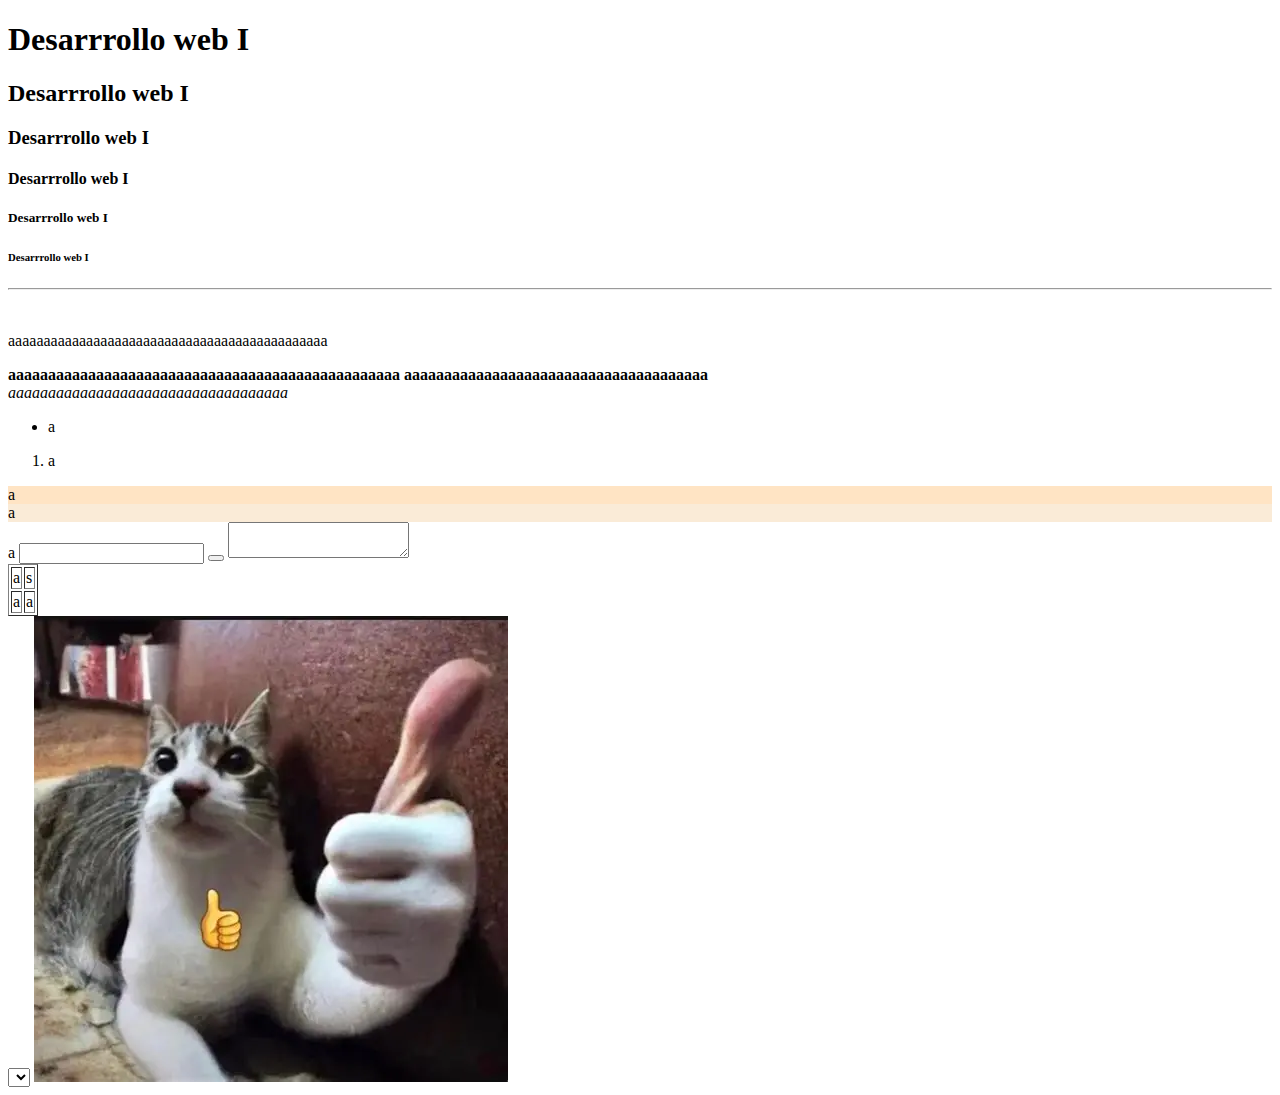
<file: index.html>
<!DOCTYPE html>
<html lang="en">
<head>
    <meta charset="UTF-8">
    <meta name="viewport" content="width=device-width, initial-scale=1.0">
    <meta name="description" content="">
    <meta name="keywords" content="">
    <meta name="author">
    <title>Etiquetas</title>
</head>
<body>
    <h1>Desarrrollo web I</h1>
    <h2>Desarrrollo web I</h2>
    <h3>Desarrrollo web I</h3>
    <h4>Desarrrollo web I</h4>
    <h5>Desarrrollo web I</h5>
    <h6>Desarrrollo web I</h6>
    <hr>
    <br>
    <p>aaaaaaaaaaaaaaaaaaaaaaaaaaaaaaaaaaaaaaaaaaaaa</p>
    <strong>aaaaaaaaaaaaaaaaaaaaaaaaaaaaaaaaaaaaaaaaaaaaaaaaa</strong>
    <b>aaaaaaaaaaaaaaaaaaaaaaaaaaaaaaaaaaaaaa</b><br>
    <i>aaaaaaaaaaaaaaaaaaaaaaaaaaaaaaaaaaa</i>
    <ul>
        <li>a</li>
    </ul>
    <ol>
        <li>a</li>
    </ol>
    <div style="background-color: bisque;">a</div>
    <section style="background-color: antiquewhite;">a</section>
    <form action="">
        <label for="">a</label>
        <input type="text">
        <button></button>
        <textarea name="" id=""></textarea>
    </form>  
    
    <table border="1">
        <tr>
            <td>a</td>
            <td>s</td>
        </tr>
        <tr>
            <td>a</td>
            <td>a</td>
        </tr>
    </table>
    <select name="" id=""></select>
    <a href="index2.html">
        <img src="Imagenes/si.webp" alt="">
    </a>

</body>
</html>
</file>
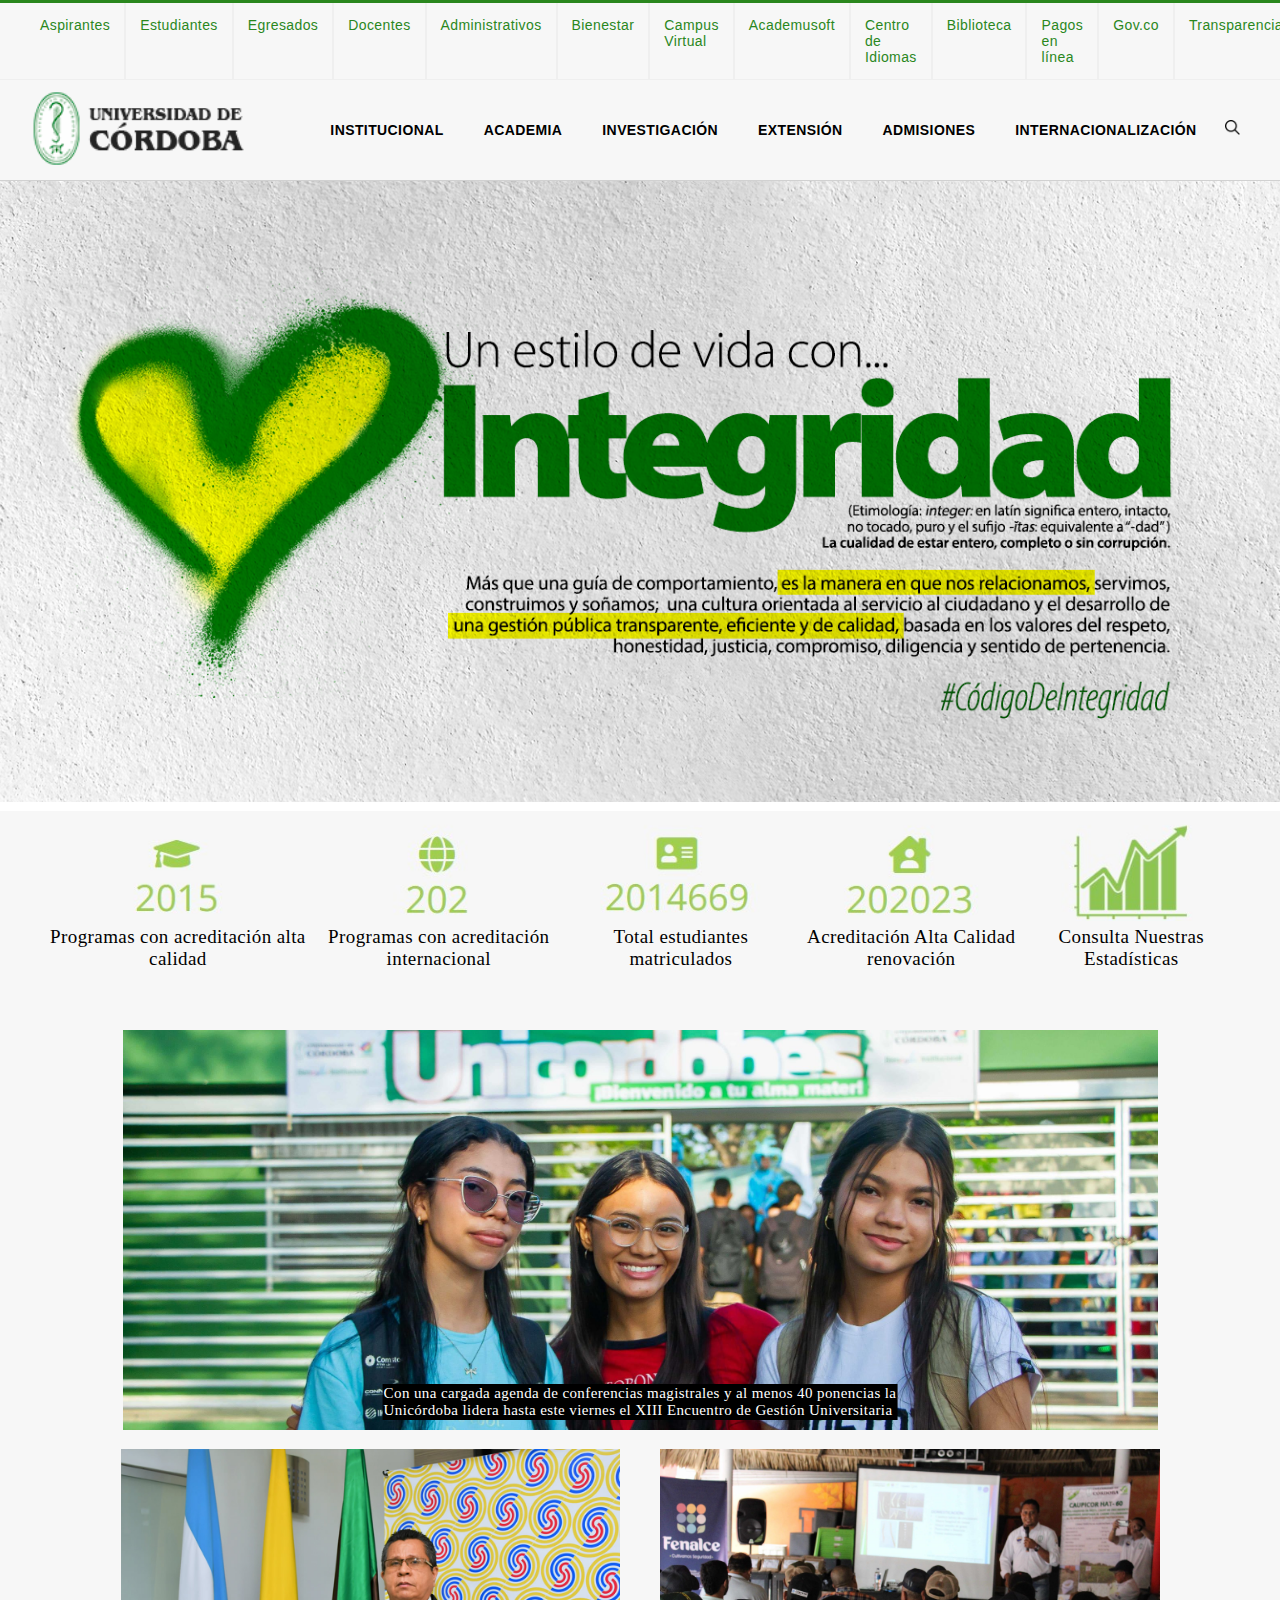
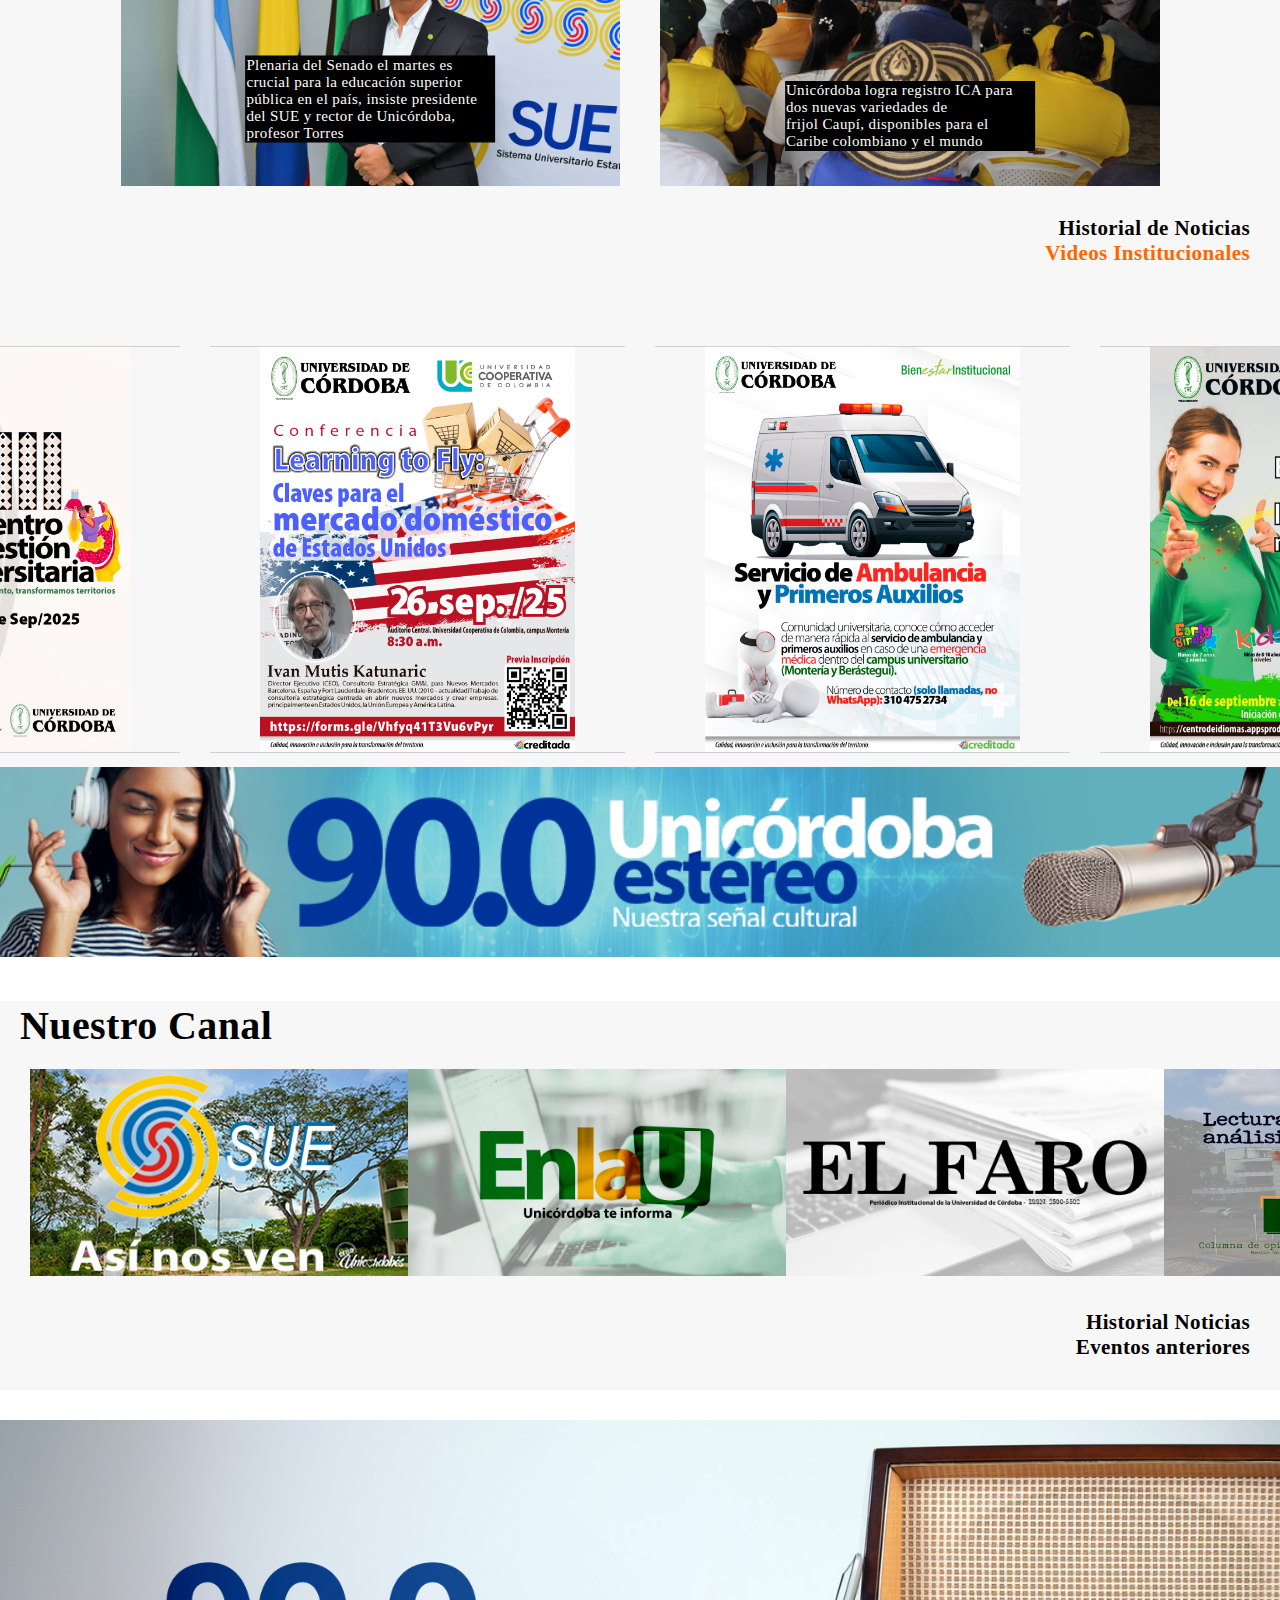
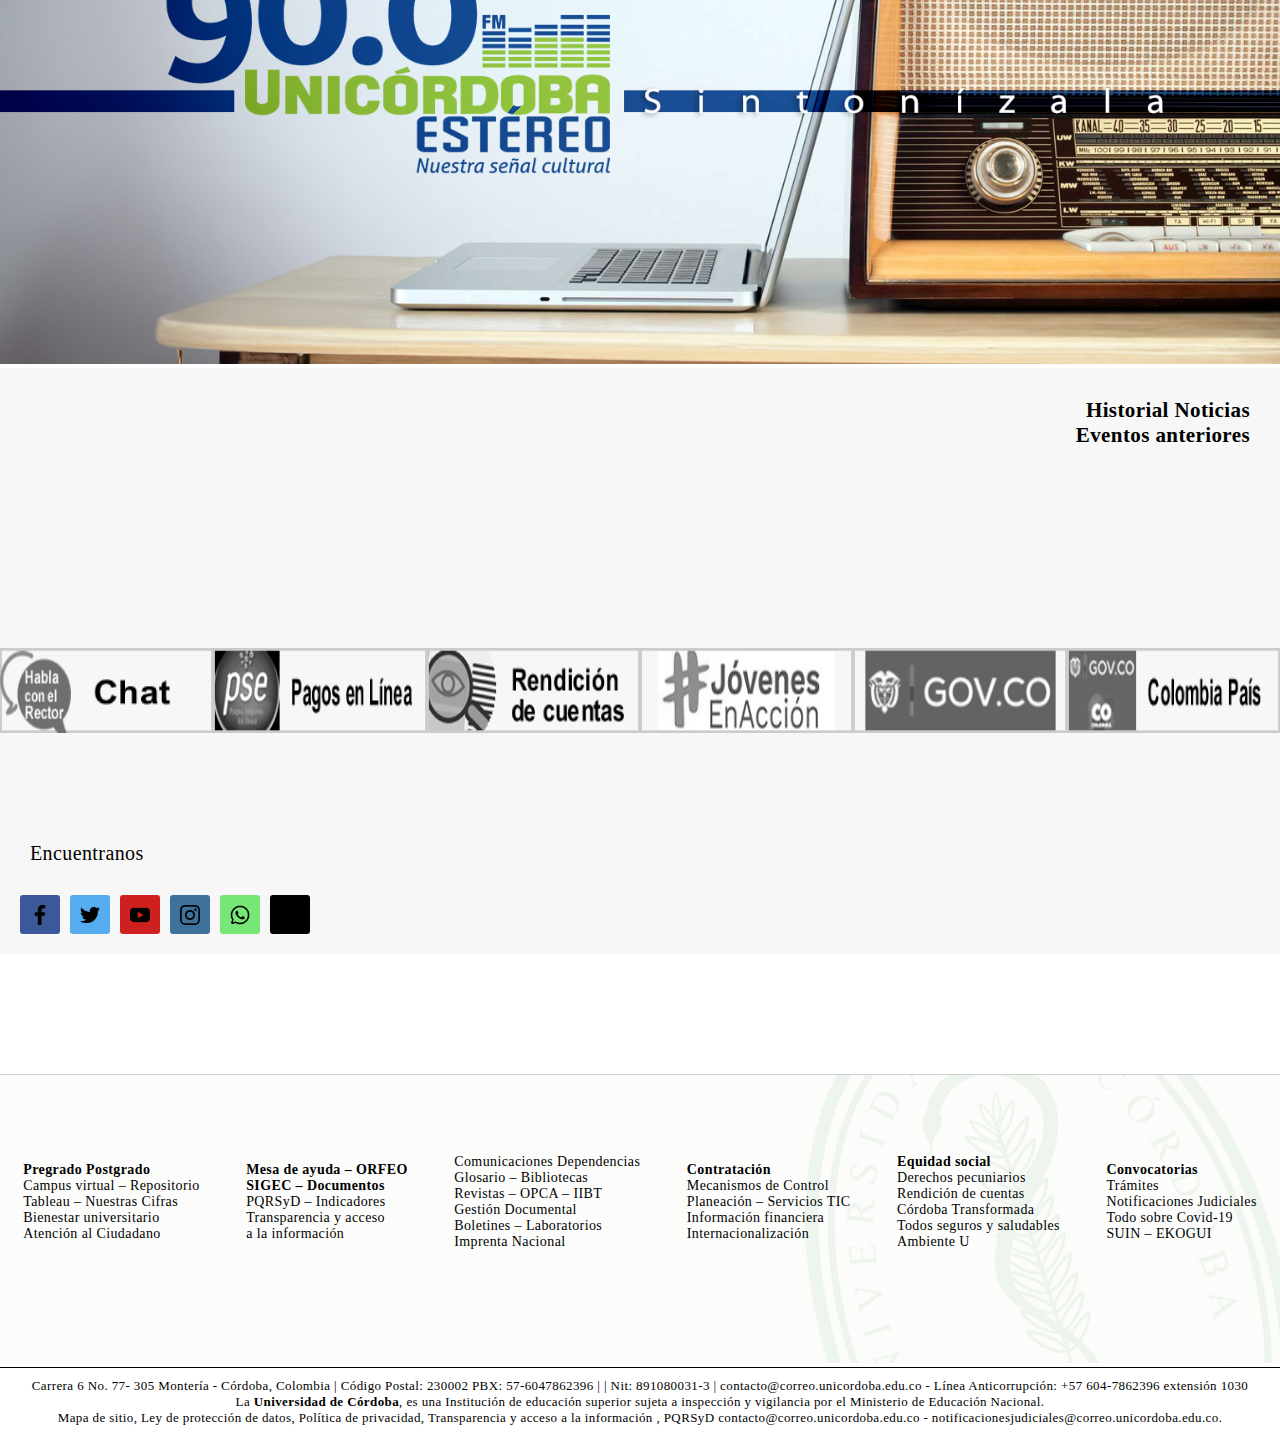
<file: prueba.html>
<!DOCTYPE html>
<html lang="en">

<head>
    <meta charset="UTF-8">
    <meta name="viewport" content="width=device-width, initial-scale=1.0">
    <title>Universidad de Córdoba – unicordoba</title>
    <link rel="shortcut icon" href="Imagenes/Escudo_Universidad_de_Córdoba.ico" type="image/x-icon">
    <link rel="stylesheet" href="Estilo.css">
</head>
<header class="TipoLetra">
    <div class="Cabecera-menu">
        <div class="Cabecera-top">
            <ul class="Menu-top">
                <li class="Menu-top-item-inicio">Aspirantes</li>
                <li class="Menu-top-item">Estudiantes</li>
                <li class="Menu-top-item">Egresados</li>
                <li class="Menu-top-item">Docentes</li>
                <li class="Menu-top-item">Administrativos</li>
                <li class="Menu-top-item">Bienestar</li>
                <li class="Menu-top-item">Campus Virtual</li>
                <li class="Menu-top-item">Academusoft</li>
                <li class="Menu-top-item">Centro de Idiomas</li>
                <li class="Menu-top-item">Biblioteca</li>
                <li class="Menu-top-item">Pagos en línea</li>
                <li class="Menu-top-item">Gov.co</li>
                <li class="Menu-top-item-final">Transparencia</li>
            </ul>
        </div>
        <div class="Menu-top-redes">
            <a href="#" class="Menu-top-item-Imagen"><img src="Imagenes/facebook-app-symbol.png" alt=""></a>
            <a href="#" class="Menu-top-item-Imagen"><img src="Imagenes/twitter.png" alt=""></a>
            <a href="#" class="Menu-top-item-Imagen"><img src="Imagenes/youtube.png" alt=""></a>
            <a href="#" class="Menu-top-item-Imagen"><img src="Imagenes/instagram.png" alt=""></a>
            <a href="#" class="Menu-top-item-Imagen"><img src="Imagenes/tik-tok.png" alt=""></a>
        </div>
    </div>
    <div class="Cabecera-bottom">
        <div class="Cabecera-Imagen"><img src="Imagenes/university_mobile_logo_retina1.png"></div>
        <ul class="Cabecera-de-busqueda">
            <li class="Cabecera-de-busqueda-item">INSTITUCIONAL</li>
            <li class="Cabecera-de-busqueda-item">ACADEMIA</li>
            <li class="Cabecera-de-busqueda-item">INVESTIGACIÓN</li>
            <li class="Cabecera-de-busqueda-item">EXTENSIÓN</li>
            <li class="Cabecera-de-busqueda-item">ADMISIONES</li>
            <li class="Cabecera-de-busqueda-item">INTERNACIONALIZACIÓN</li>
            <li class="Cabecera-de-busqueda-item-imagen"><img src="Imagenes/loupe.png" alt=""></li>
        </ul>
    </div>
</header>

<body>

    <div class="Primer-Carucel">
        <div class="Primer-Carucel-Imagen">
            <img src="Imagenes/Slide-Bienvenido-2025-2.png">
        </div>
    </div>

    <div class="Estadisticas">
        <div class="Estadisticas-Imagen">
            <img src="Imagenes/1.jpeg" alt="">
            <p>Programas con acreditación alta calidad</p>
        </div>
        <div class="Estadisticas-Imagen">
            <img src="Imagenes/2.jpeg" alt="">
            <p>Programas con acreditación internacional</p>
        </div>
        <div class="Estadisticas-Imagen">
            <img src="Imagenes/3.jpeg" alt="">
            <p>Total estudiantes matriculados</p>
        </div>
        <div class="Estadisticas-Imagen">
            <img src="Imagenes/4.jpeg" alt="">
            <p>Acreditación Alta Calidad renovación</p>
        </div>
        <div class="Estadisticas-Imagen">
            <img src="Imagenes/5.jpeg" alt="">
            <p>Consulta Nuestras Estadísticas</p>
        </div>
    </div>

    <div class="Flexbox">
        <div class="Flexbox-Imagen-Principal">
            <img src="Imagenes/BIENVENIDA-94-1-scaled.jpg" alt="">
            <div class="Flexbox-Imagen-Texto">
                <p>Con una cargada agenda de conferencias magistrales y al menos 40 ponencias la</p>
                <p>Unicórdoba lidera hasta este viernes el XIII Encuentro de Gestión Universitaria</p>
            </div>
        </div>
        <div class="Flexbox-Imagen-Segundarios">
            <div class="Flexbox-Imagen-Segundarios-Item">
                <img src="Imagenes/presidente-sue1ab.jpg" alt="">
                <div class="Flexbox-Imagen-Texto-2">
                    <p>Plenaria del Senado el martes es crucial para la educación superior</p>
                    <p>pública en el país, insiste presidente del SUE y rector de Unicórdoba, profesor Torres</p>
                </div>
            </div>
            <div class="Flexbox-Imagen-Segundarios-Item">
                <img src="Imagenes/registro-ica-unicordoba1-1-scaled.jpg" alt="">
                <div class="Flexbox-Imagen-Texto-2">
                    <p>Unicórdoba logra registro ICA para dos nuevas variedades de</p>
                    <p>frijol Caupí, disponibles para el Caribe colombiano y el mundo</p>
                </div>
            </div>
        </div>
    </div>
    <div style="text-align: right; margin: 30px;">
        <h2>Historial de Noticias</h2>
        <h2 style="color: #ff6600;">Videos Institucionales</h2>
    </div>
    <div class="Historial-Noticias">
        <div class="Historial-Noticias-Imagen">
            <img src="Imagenes/evento-gestionuniversitria.jpeg" alt="">
        </div>
        <div class="Historial-Noticias-Imagen">
            <img src="Imagenes/2025-BASICAS-CONFERENCIA-26-Septiembre.png" alt="">
        </div>
        <div class="Historial-Noticias-Imagen">
            <img src="Imagenes/Servicio-de-Ambulancia-y-Primeros-Auxilios.png" alt="">
        </div>
        <div class="Historial-Noticias-Imagen">
            <img src="Imagenes/WhatsApp-Image-2025-09-16-at-11.12.52-AM.jpeg" alt="">
        </div>
    </div>
    <div class="Primer-Estereo" style="background-color: white;">
        <img src="Imagenes/radio1.png" alt="">
    </div>
    <h1 class="Canal">Nuestro Canal</h1>
    <div class="Nuestro-Canal">
        <div class="Nuestro-Canal-Imagen"><img src="Imagenes/asi-nos-ven.fw_-1.png" alt=""></div>
        <div class="Nuestro-Canal-Imagen"><img src="Imagenes/En-la-U-ventana-inf.png" alt=""></div>
        <div class="Nuestro-Canal-Imagen"><img src="Imagenes/EL-FARO-450x250px.png" alt=""></div>
        <div class="Nuestro-Canal-Imagen"><img src="Imagenes/sddefault.jpg" alt=""></div>
    </div>

    <div style="text-align: right; margin: 30px;">
        <h2>Historial Noticias</h2>
        <h2>Eventos anteriores </h2>
    </div>

    <div class="Segundo-Estereo">
        <img src="Imagenes/radio2.png" alt="">
    </div>

    <div style="text-align: right; margin: 30px;">
        <h2>Historial Noticias</h2>
        <h2>Eventos anteriores </h2>
    </div>

    <div class="Segundo-Carucel">
        <div class="Segundo-Carucel-Imagen"><img src="Imagenes/habla-con-el-rector-111.png" alt=""></div>
        <div class="Segundo-Carucel-Imagen"><img src="Imagenes/pagos-en-linea-222.png" alt=""></div>
        <div class="Segundo-Carucel-Imagen"><img src="Imagenes/rendicion-de-cuentas-333.png" alt=""></div>
        <div class="Segundo-Carucel-Imagen"><img src="Imagenes/jovenes-en-accion-444.png" alt=""></div>
        <div class="Segundo-Carucel-Imagen"><img src="Imagenes/govco-444.png" alt=""></div>
        <div class="Segundo-Carucel-Imagen"><img src="Imagenes/colombiaco-555.png" alt=""></div>
    </div>
    <div style="padding: 30px 30px; font-size: 20px;">
        <p>Encuentranos</p>
    </div>
    <div class="Redes-Footer">
        <div class="Redes-Footer-Imagen" id="facebook"><img src="Imagenes/facebook-app-symbol.png" alt=""></div>
        <div class="Redes-Footer-Imagen" id="twitter"><img src="Imagenes/twitter.png" alt=""></div>
        <div class="Redes-Footer-Imagen" id="youtobe"><img src="Imagenes/youtube.png" alt=""></div>
        <div class="Redes-Footer-Imagen" id="instagram"><img src="Imagenes/instagram.png" alt=""></div>
        <div class="Redes-Footer-Imagen" id="whatsapp"><img src="Imagenes/whatsapp.png" alt=""></div>
        <div class="Redes-Footer-Imagen" id="mail"><img src="Imagenes/mail.png" alt=""></div>
    </div>
</body>
<footer>
    <div class="Informacion-del-footer">
        <img src="Imagenes/footer.png" alt="">
        <div class="Informacion-del-footer-contenedor">
            <div class="Informacion-del-footer-item">
                <b>Pregrado Postgrado</b>
                <p>Campus virtual – Repositorio</p>
                <p>Tableau – Nuestras Cifras</p>
                <p>Bienestar universitario</p>
                <p>Atención al Ciudadano</p>
            </div>
            <div class="Informacion-del-footer-item">
                <b>Mesa de ayuda – ORFEO </b>
                <p><b>SIGEC – Documentos</b></p>
                <p>PQRSyD – Indicadores</p>
                <p>Transparencia y acceso</p>
                <p>a la información</p>
            </div>
            <div class="Informacion-del-footer-item">
                <p>Comunicaciones Dependencias</p>
                <p>Glosario – Bibliotecas </p>
                <p>Revistas – OPCA – IIBT</p>
                <p>Gestión Documental </p>
                <p>Boletines – Laboratorios</p>
                <p>Imprenta Nacional</p>
            </div>
            <div class="Informacion-del-footer-item">
                <b>Contratación </b>
                <p>Mecanismos de Control</p>
                <p>Planeación – Servicios TIC</p>
                <p>Información financiera</p>
                <p>Internacionalización</p>
            </div>
            <div class="Informacion-del-footer-item">
                <b>Equidad social</b>
                <p>Derechos pecuniarios</p>
                <p>Rendición de cuentas</p>
                <p>Córdoba Transformada</p>
                <p>Todos seguros y saludables</p>
                <p>Ambiente U</p>
            </div>
            <div class="Informacion-del-footer-item">
                <b>Convocatorias</b>
                <p>Trámites</p>
                <p>Notificaciones Judiciales</p>
                <p>Todo sobre Covid-19</p>
                <p>SUIN – EKOGUI</p>
            </div>
        </div>
    </div>
    <div class="Informacion-Final">
        <p>Carrera 6 No. 77- 305 Montería - Córdoba, Colombia | Código Postal: 230002 PBX: 57-6047862396 | | Nit:
            891080031-3 | contacto@correo.unicordoba.edu.co - Línea Anticorrupción: +57 604-7862396 extensión 1030</p>
        <p>La <b>Universidad de Córdoba</b>, es una Institución de educación superior sujeta a inspección y vigilancia
            por el Ministerio de Educación Nacional.</p>
        <p>Mapa de sitio, Ley de protección de datos, Política de privacidad, Transparencia y acceso a la información ,
            PQRSyD contacto@correo.unicordoba.edu.co - notificacionesjudiciales@correo.unicordoba.edu.co.</p>
    </div>
</footer>

</html>
</file>
<file: Estilo.css>
/*------------------------GENERAL---------------------------------------------*/
* {
    margin: 0;
    padding: 0;
}

@import url('https://fonts.googleapis.com/css2?family=Montserrat:ital,wght@0,100..900;1,100..900&display=swap');

.TipoLetra {
    font-family: "Montserrat", sans-serif;
    font-optical-sizing: auto;
    font-weight: 400;
    font-style: normal;
}

header {
    font-size: 14px;
    letter-spacing: 0.4px;
}

body {
    font-size: 14px;
    letter-spacing: 0.4px;
    background-color: #f7f7f7;
}

footer {
    background-color: white;
}

/*------------Primera Cabecera de la pagina----------------*/

.Cabecera-menu {
    border-top: 3px solid #2A871D;
    display: flex;
    justify-content: space-between;
    align-items: center;
}

.Cabecera-top {
    padding-left: 26px;
    padding-right: 100px;
    list-style-type: none;
    color: #2A871D;
}

.Menu-top {
    display: flex;
    list-style-type: none;
}

.Menu-top-item {
    padding: 14px;
    border-right: 0.5px solid #efefef;
    border-left: 0.5px solid #efefef;
}

.Menu-top-item-inicio {
    padding: 14px;
    border-right: 0.5px solid #efefef;
}

.Menu-top-item-final {
    padding: 14px;
    border-left: 0.5px solid #efefef;
}

.Menu-top-redes {
    display: flex;
    margin-right: 35px;
}

/*la razon por la que son imagenes los iconos es por que en mi pc no me salen los iconos qnq*/
.Menu-top-item-Imagen img {
    background-color: #f2f7f4;
    padding: 5px;
    margin: 0px 5px;
    border-radius: 5px;
    height: 12px;
}

/*------------segunda Cabecera (movible) de la pagina----------------*/

.Cabecera-bottom {
    border-top: 0.5px solid #efefef;
    padding: 11px;
    display: flex;
    justify-content: space-between;
    align-items: center;
    border-bottom: 1px solid #d1d1d1;
}

.Cabecera-Imagen img {
    padding-left: 12px;
    height: 75px;
    object-fit: cover;
}

.Cabecera-de-busqueda {
    display: flex;
    list-style-type: none;
    font-weight: bold;
    padding-left: 40px;
    padding-right: 50px;
}

.Cabecera-de-busqueda-item {
    padding: 10px 20px;
}

.Cabecera-de-busqueda-item-imagen img {
    padding: 3px;
    margin: 5px;
    border-radius: 5px;
    height: 15px;
    object-fit: cover;
    max-width: 50px;
}

/*-----------BODY------------*/

.Primer-Carucel {
    background-color: white;
    padding-bottom: 5px;
}

.Primer-Carucel-Imagen img {
    width: 100%;
    height: 69vh;
    object-fit: cover;
}

.Estadisticas {
    display: flex;
    padding: 0 50px;
    justify-content: space-between;
    text-align: center;
    font-size: 19px;
}

.Estadisticas-Imagen img {
    height: 110px;
}

/*---------FALTA AJUSTAR*/
.Flexbox {

    padding-top: 60px;
    display: flex;
    flex-direction: column;
    align-items: center;
    gap: 15px;
}

.Flexbox-Imagen-Texto {
    bottom: -1%;
    left: 50%;
    transform: translate(-50%, -50%);
    color: white;
    background-color: black;
    padding: 1px;
    font-size: 15px;
    position: absolute;
    justify-content: space-around;
    align-items: center;
}

.Flexbox-Imagen-Texto-2 {
    bottom: 0%;
    left: 50%;
    transform: translate(-50%, -50%);
    color: white;
    background-color: black;
    padding: 1px;
    font-size: 15px;
    position: absolute;
    justify-content: space-around;
}

.Flexbox-Imagen-Principal {
    flex: 2;
    position: relative;
    display: inline-block;
}

.Flexbox-Imagen-Principal img {
    width: 115vh;
    height: 400px;
    object-fit: cover;
}

.Flexbox-Imagen-Segundarios {
    display: flex;
    flex: 1;
    overflow: hidden;
    gap: 40px;
}

.Flexbox-Imagen-Segundarios-Item {
    flex: 1;
    position: relative;
    display: inline-block;
}

.Flexbox-Imagen-Segundarios-Item img {
    width: 55.5vh;
    height: 100%;
}

/*---------FALTA AJUSTAR*/

.Historial-Noticias {
    display: flex;
    justify-content: center;
    gap: 30px;
    padding-top: 50px;
    padding-bottom: 10px;
}

.Historial-Noticias-Imagen img {
    height: 45vh;
    width: 35vh;
    padding: 0 50px;
    border-top: 1px solid #d1d1d1;
    border-bottom: 1px solid #d1d1d1;
}

.Primer-Estereo {
    padding-bottom: 40px;
}

.Primer-Estereo img {
    width: 100%;
    height: 190px;
    object-fit: cover;
}

.Canal {
    padding-left: 20px;
    font-size: 40px;
    padding-top: 1px;
    padding-bottom: 20px;
}

.Nuestro-Canal {
    display: flex;
    justify-content: space-between;
    object-fit: cover;
    padding: 0 30px;
}

.Nuestro-Canal-Imagen img {
    height: 23vh;
    width: 42vh;
}

.Segundo-Estereo {
    background-color: white;
    padding-top: 30px;
}

.Segundo-Estereo img {
    width: 100%;
}

.Segundo-Carucel {
    display: flex;
    justify-content: center;
    margin-bottom: 75px;
    margin-top: 200px;
}

.Segundo-Carucel-Imagen img {
    height: 85px;
    width: 100%;
}

.Redes-Footer {
    display: flex;
    padding-left: 20px;
    gap: 10px;
    padding-bottom: 20px;
}

.Redes-Footer-Imagen img {
    padding-top: 5px;
    border-radius: 5px;
    height: 20px;
    margin: 0 3px;
}

#facebook {
    background-color: #3b5998;
    padding: 5px 7px;
    border-radius: 3px;
}

#twitter {
    background-color: #55acee;
    padding: 5px 7px;
    border-radius: 3px;
}

#youtobe {
    background-color: #cd201f;
    padding: 5px 7px;
    border-radius: 3px;
}

#instagram {
    background-color: #3f729b;
    padding: 5px 7px;
    border-radius: 3px;
}

#whatsapp {
    background-color: #77e878;
    padding: 5px 7px;
    border-radius: 3px;
}

#mail {
    background-color: black;
    padding: 5px 7px;
    border-radius: 3px;
}

/*------------footer------------*/

.Informacion-del-footer-contenedor {
    position: absolute;
    top: 60%;
    left: 50%;
    transform: translate(-50%, -50%);
    width: 100%;
    display: flex;
    justify-content: space-around;
    align-items: center;
    padding: 0 20px;
}

.Informacion-del-footer {
    position: relative;
    display: inline-block;
    width: 100%;
}

.Informacion-del-footer img {
    margin-top: 120px;
    border-top: 1px solid #d1d1d1;
    width: 100%;
    height: 32vh;
    object-fit: cover;
}

.Informacion-Final {
    border-top: 0.5px solid black;
    padding: 10px 0px;
    text-align: center;
    font-size: 13px;
}
</file>
